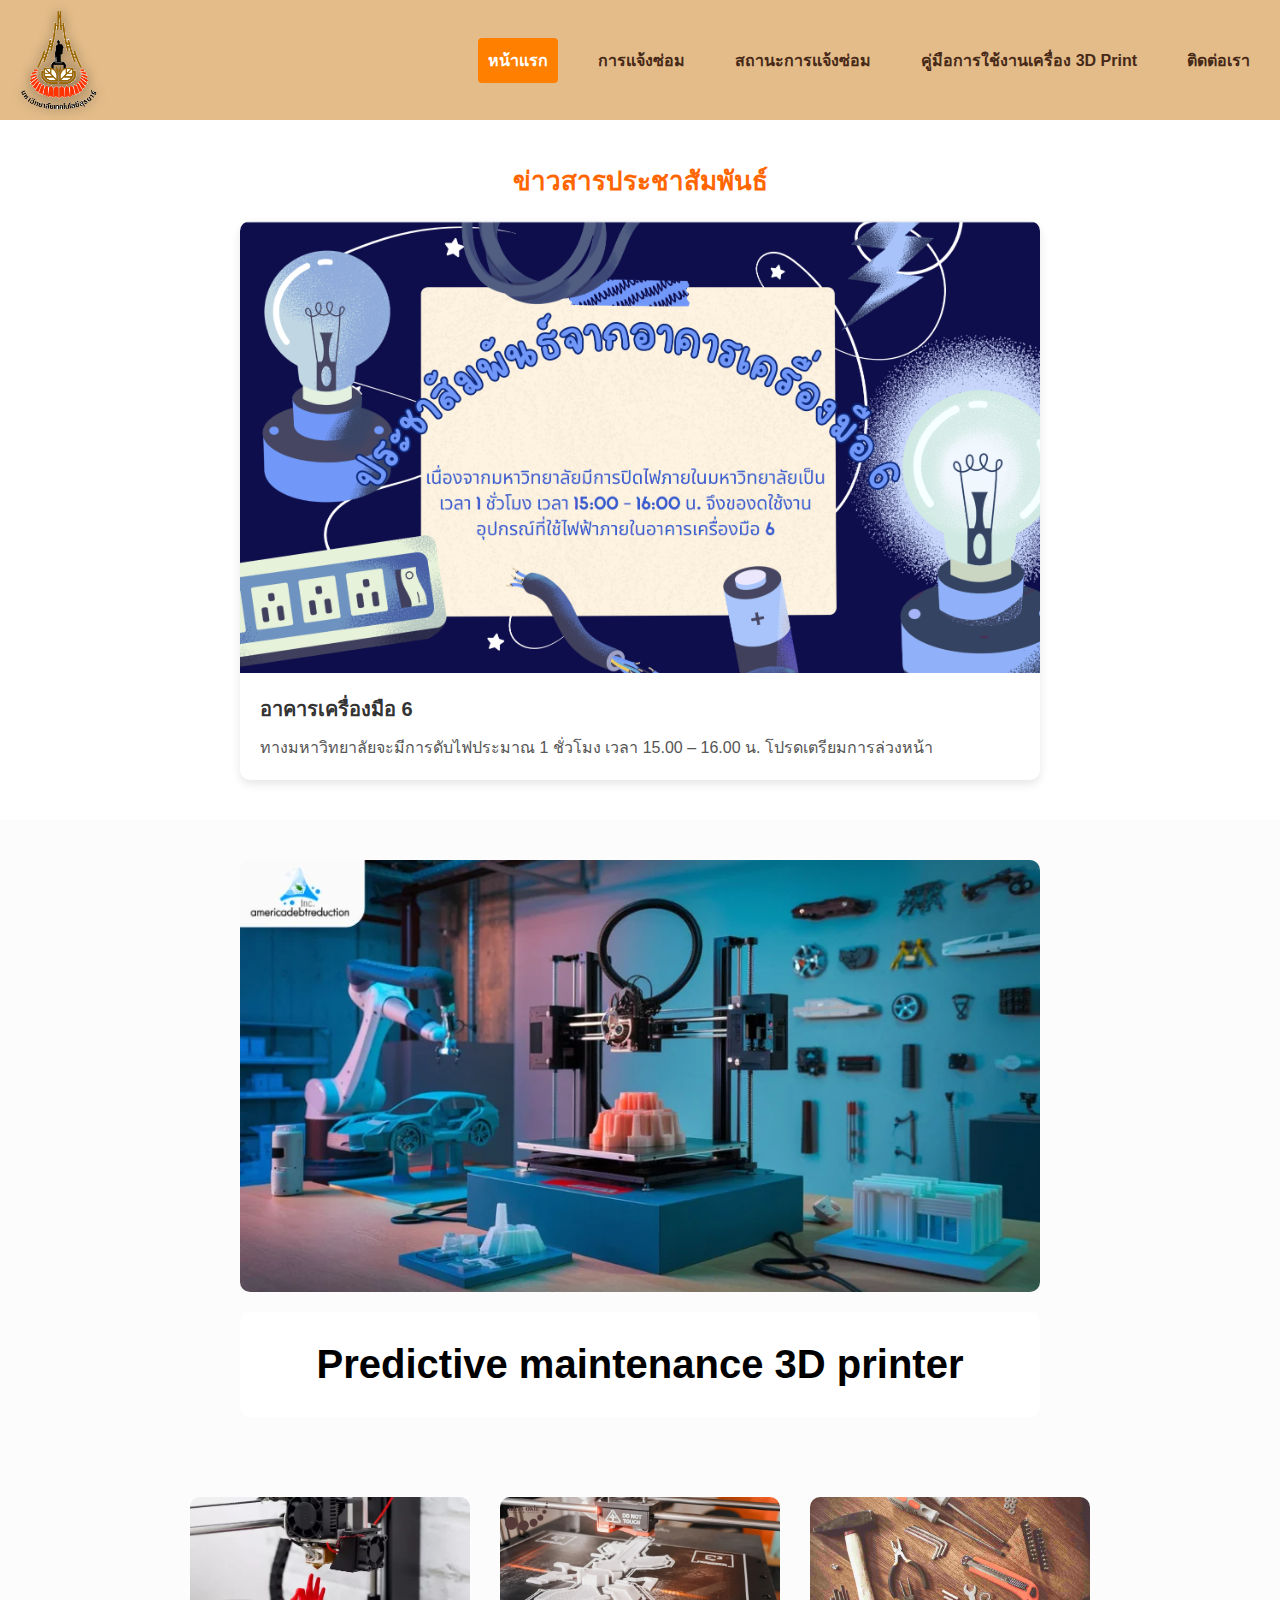
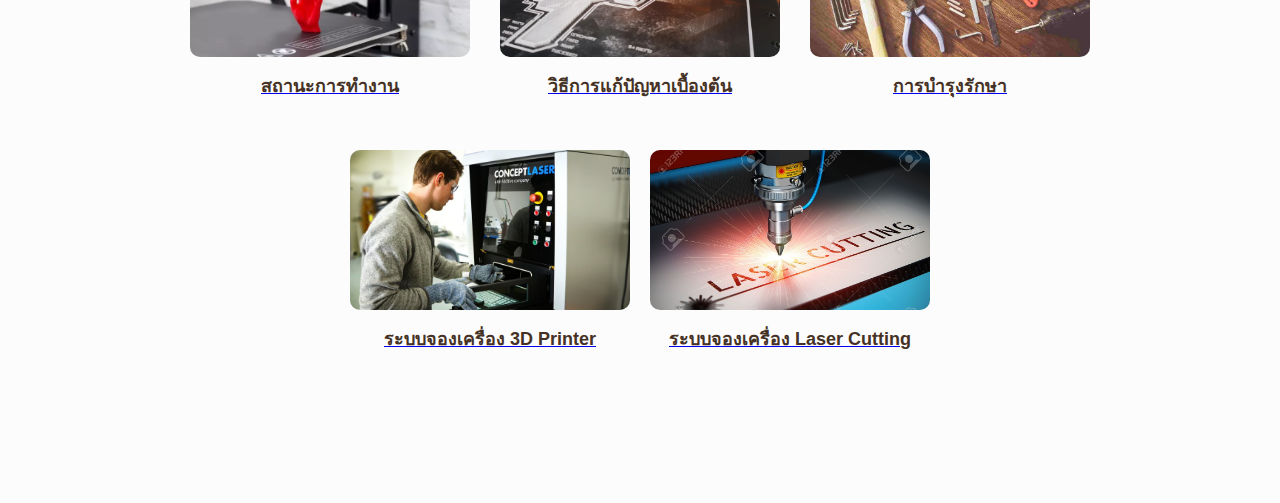
<file: index.html>
<!DOCTYPE html>
<html lang="th">
<head>
  <meta charset="UTF-8" />
  <title>หน้าแรก – Predictive Maintenance 3D Printer</title>
  <meta name="viewport" content="width=device-width, initial-scale=1.0" />
  <link rel="stylesheet" href="style.css" />
  <style>
    /* ========== สไตล์กล่องข่าวประชาสัมพันธ์ ========== */
    .news-section {
      padding: 40px 20px;
      background-color: #fff;
      text-align: center;
    }

    .news-section h2 {
      color: #ff6600;
      font-size: 26px;
      margin-bottom: 20px;
    }

    .news-card {
      max-width: 800px;
      margin: 0 auto;
      background-color: white;
      border-radius: 10px;
      box-shadow: 0 4px 10px rgba(0,0,0,0.1);
      overflow: hidden;
      text-align: left;
    }

    .news-image {
      width: 100%;
      height: auto;
      display: block;
    }

    .news-content {
      padding: 20px;
    }

    .news-content h3 {
      font-size: 20px;
      margin: 0 0 10px;
      color: #333;
    }

    .news-content p {
      color: #555;
      font-size: 16px;
    }

    .news-link {
      display: inline-block;
      margin-top: 10px;
      color: #007bff;
      text-decoration: none;
      font-weight: bold;
    }

    .news-link:hover {
      text-decoration: underline;
    }

    /* ========== ป้องกันแถบแจ้งเตือนล่างจอบังเนื้อหา ========== */
    main, footer {
      padding-bottom: 110px;
    }
  </style>
</head>
<body>
  <!-- 🔶 ส่วนหัวเว็บไซต์ -->
  <header>
    <div class="header-inner">
      <img src="crop.png" alt="โลโก้ Predictive Maintenance" class="logo" />
      <nav class="top-nav">
        <a href="index.html" class="active">หน้าแรก</a>
        <a href="report.html">การแจ้งซ่อม</a>
        <a href="status_request.html">สถานะการแจ้งซ่อม</a>
        <a href="guide_3DPRINT.html">คู่มือการใช้งานเครื่อง 3D Print</a>
        <a href="contact.html">ติดต่อเรา</a>
      </nav>
    </div>
  </header>

  <!-- 🔶 ข่าวสารประชาสัมพันธ์ (ย้ายไว้ด้านบนสุด) -->
  <section class="news-section">
    <h2>ข่าวสารประชาสัมพันธ์</h2>
    <div class="news-card">
      <img  src="gggg.png" alt="ข่าวประชาสัมพันธ์" class="news-image">
      <div class="news-content">
        <h3>อาคารเครื่องมือ 6</h3>
        <p>ทางมหาวิทยาลัยจะมีการดับไฟประมาณ 1 ชั่วโมง เวลา 15.00 – 16.00 น. โปรดเตรียมการล่วงหน้า</p>
      </div>
    </div>
  </section>

  <!-- 🔷 เนื้อหาหลัก -->
  <main>
    <!-- 🔸 แบนเนอร์ -->
    <section class="hero">
      <img src="AMER1.webp" alt="รูปเครื่องพิมพ์ 3 มิติ" class="hero-image" />
      <div class="hero-text">Predictive maintenance 3D printer</div>
    </section>

    <!-- 🔸 เมนูหลัก -->
    <!-- 🔸 เมนูหลัก -->
<section class="section">
  <div class="card">
    <a href="status.html">
      <img src="dd.png" alt="สถานะเครื่องพิมพ์" />
      <h3>สถานะการทำงาน</h3>
    </a>
  </div>
  <div class="card">
    <a href="troubleshoot.html">
      <img src="AKI.webp" alt="การแก้ปัญหาเบื้องต้น" />
      <h3>วิธีการแก้ปัญหาเบื้องต้น</h3>
    </a>
  </div>
  <div class="card">
    <a href="maintenance.html">
      <img src="all.jpg" alt="การบำรุงรักษา" />
      <h3>การบำรุงรักษา</h3>
    </a>
  </div>

  <!-- 🔸 กลุ่มระบบจองเครื่องทั้งหมด อยู่ข้างล่างและอยู่ในแถวเดียวกัน -->
  <div class="booking-section" style="display: flex; justify-content: center; gap: 20px; flex-wrap: wrap; width: 100%; margin-top: 20px;">
    <div class="card">
      <a href="https://sites.google.com/view/3dprintsystem/%E0%B8%AB%E0%B8%99%E0%B8%B2%E0%B9%81%E0%B8%A3%E0%B8%81">
        <img src="Ohio.avif" alt="ระบบจองเครื่อง 3D Printer" />
        <h3>ระบบจองเครื่อง 3D Printer</h3>
      </a>
    </div>
    <div class="card">
      <a href="https://sites.google.com/view/laser-cutting-system/หน้าแรก">
        <img src="2-laser.jpg" alt="ระบบจองเครื่อง Laser Cutting" />
        <h3>ระบบจองเครื่อง Laser Cutting</h3>
      </a>
    </div>
  </div>
</section>
</file>
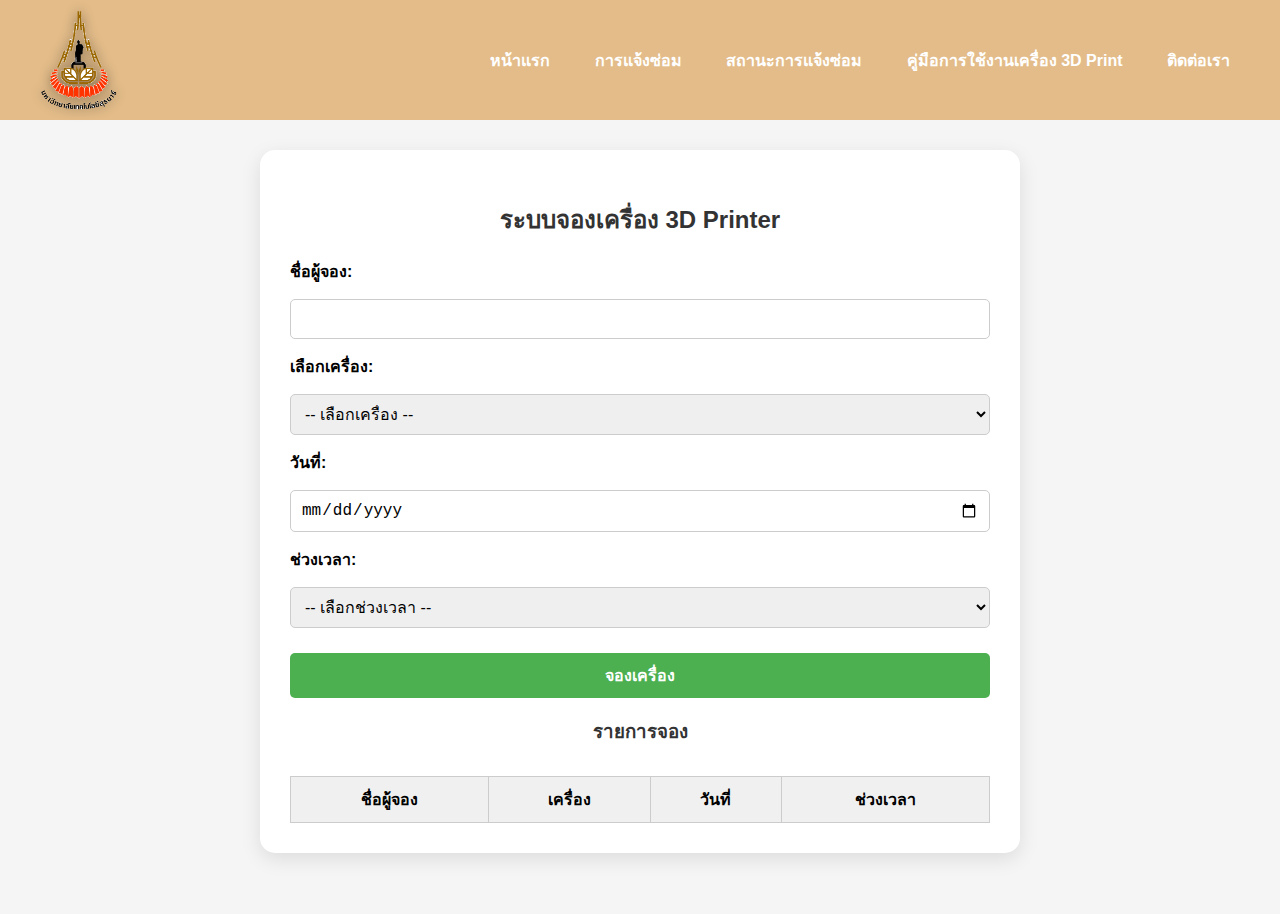
<file: booking.html>
<!DOCTYPE html>
<html lang="th">
<head>
  <meta charset="UTF-8" />
  <title>ระบบจองเครื่อง 3D Printer</title>
  <meta name="viewport" content="width=device-width, initial-scale=1" />
  <style>
    body {
      font-family: Arial, sans-serif;
      margin: 0;
      background-color: #f5f5f5;
    }
    header {
      background-color: #e3bc89;
      padding: 10px 20px;
      color: white;
    }
    .header-inner {
      max-width: 1200px;
      margin: auto;
      display: flex;
      align-items: center;
      justify-content: space-between;
    }
    .logo {
      height: 100px;
      object-fit: contain;
      filter: drop-shadow(0 0 6px rgba(0, 0, 0, 0.4));
    }
    .top-nav a {
      color: white;
      text-decoration: none;
      margin-left: 20px;
      font-weight: 600;
      padding: 5px 10px;
      border-radius: 5px;
      transition: background-color 0.3s ease;
    }
    .top-nav a:hover {
      background-color: #e3bc89;
    }
    .top-nav a.active {
      background-color: #e67e22;
      color: white;
    }

    .container {
      max-width: 700px;
      margin: 30px auto 60px auto;
      background: #fff;
      padding: 30px;
      border-radius: 15px;
      box-shadow: 0 6px 20px rgba(0,0,0,0.1);
    }
    h2, h3 {
      text-align: center;
      color: #333;
    }
    form {
      display: flex;
      flex-direction: column;
      gap: 15px;
      margin-top: 20px;
    }
    label {
      font-weight: bold;
    }
    input, select, button {
      padding: 10px;
      font-size: 16px;
      border-radius: 5px;
      border: 1px solid #ccc;
      width: 100%;
      box-sizing: border-box;
    }
    button {
      background-color: #4CAF50;
      color: white;
      font-weight: bold;
      cursor: pointer;
      border: none;
      margin-top: 10px;
      transition: background-color 0.3s ease;
    }
    button:hover {
      background-color: #45a049;
    }

    table {
      margin-top: 30px;
      width: 100%;
      border-collapse: collapse;
    }
    th, td {
      padding: 10px;
      text-align: center;
      border: 1px solid #ccc;
    }
    th {
      background-color: #f0f0f0;
    }

    .message {
      text-align: center;
      margin-top: 15px;
      font-weight: bold;
    }

    @media (max-width: 600px) {
      .header-inner {
        flex-direction: column;
        align-items: flex-start;
      }
      .top-nav a {
        margin-left: 0;
        margin-right: 10px;
        padding: 8px 12px;
        display: inline-block;
      }
    }
  </style>
</head>
<body>

<header>
  <div class="header-inner">
    <img src="crop.png" alt="โลโก้" class="logo" />
    <nav class="top-nav">
      <a href="index.html">หน้าแรก</a>
      <a href="report.html">การแจ้งซ่อม</a>
      <a href="status_request.html">สถานะการแจ้งซ่อม</a>
      <a href="guide_3DPRINT.html">คู่มือการใช้งานเครื่อง 3D Print</a>
      <a href="contact.html">ติดต่อเรา</a>
    </nav>
  </div>
</header>

<main>
  <div class="container">
    <h2>ระบบจองเครื่อง 3D Printer</h2>
    <form id="bookingForm">
      <label for="name">ชื่อผู้จอง:</label>
      <input type="text" id="name" required />

      <label for="machine">เลือกเครื่อง:</label>
      <select id="machine" required></select>

      <label for="date">วันที่:</label>
      <input type="date" id="date" required />

      <label for="timeslot">ช่วงเวลา:</label>
      <select id="timeslot" required>
        <option value="">-- เลือกช่วงเวลา --</option>
        <option value="09:00-09:55">09:00 - 09:55</option>
        <option value="10:00-10:55">10:00 - 10:55</option>
        <option value="11:00-11:55">11:00 - 11:55</option>
        <option value="13:00-13:55">13:00 - 13:55</option>
        <option value="14:00-14:55">14:00 - 14:55</option>
        <option value="15:00-15:55">15:00 - 15:55</option>
        <option value="16:00-16:55">16:00 - 16:55</option>
      </select>

      <button type="submit">จองเครื่อง</button>
    </form>

    <div class="message" id="message"></div>

    <h3>รายการจอง</h3>
    <table id="bookingTable">
      <thead>
        <tr>
          <th>ชื่อผู้จอง</th>
          <th>เครื่อง</th>
          <th>วันที่</th>
          <th>ช่วงเวลา</th>
        </tr>
      </thead>
      <tbody></tbody>
    </table>
  </div>
</main>

<script>
  const machineStatus = {
    "3D Printer 1": "available",
    "3D Printer 2": "available",
    "3D Printer 3": "repair",
    "3D Printer 4": "available"
  };

  let bookings = JSON.parse(localStorage.getItem('bookings') || '[]');

  function updateMachineOptions() {
    const machineSelect = document.getElementById("machine");
    machineSelect.innerHTML = "<option value=''>-- เลือกเครื่อง --</option>";
    for (const [machine, status] of Object.entries(machineStatus)) {
      const option = document.createElement("option");
      option.value = machine;
      option.textContent = machine + (status === "repair" ? " (ซ่อมอยู่)" : "");
      option.disabled = status === "repair";
      machineSelect.appendChild(option);
    }
  }

  function cleanOldBookings() {
    const today = new Date();
    bookings = bookings.filter(b => new Date(b.date) >= new Date(today.getFullYear(), today.getMonth(), today.getDate() - 1));
    localStorage.setItem("bookings", JSON.stringify(bookings));
  }

  function updateBookingTable() {
    const tbody = document.querySelector("#bookingTable tbody");
    tbody.innerHTML = "";
    bookings.forEach(b => {
      const row = document.createElement("tr");
      row.innerHTML = `<td>${b.name}</td><td>${b.machine}</td><td>${b.date}</td><td>${b.timeslot}</td>`;
      tbody.appendChild(row);
    });
  }

  document.addEventListener("DOMContentLoaded", () => {
    cleanOldBookings();
    updateMachineOptions();
    updateBookingTable();

    document.getElementById("bookingForm").addEventListener("submit", e => {
      e.preventDefault();

      const name = document.getElementById("name").value.trim();
      const machine = document.getElementById("machine").value;
      const date = document.getElementById("date").value;
      const timeslot = document.getElementById("timeslot").value;
      const message = document.getElementById("message");

      if (machineStatus[machine] === "repair") {
        message.textContent = "❌ เครื่องนี้กำลังซ่อมอยู่ ไม่สามารถจองได้";
        return;
      }

      const duplicate = bookings.some(b => b.machine === machine && b.date === date && b.timeslot === timeslot);
      if (duplicate) {
        message.textContent = "❌ เครื่องนี้ถูกจองแล้วในช่วงเวลานี้";
        return;
      }

      bookings.push({ name, machine, date, timeslot });
      localStorage.setItem("bookings", JSON.stringify(bookings));
      updateBookingTable();
      message.textContent = "✅ จองสำเร็จแล้ว";
      document.getElementById("bookingForm").reset();
    });
  });
</script>

</body>
</html>
</file>
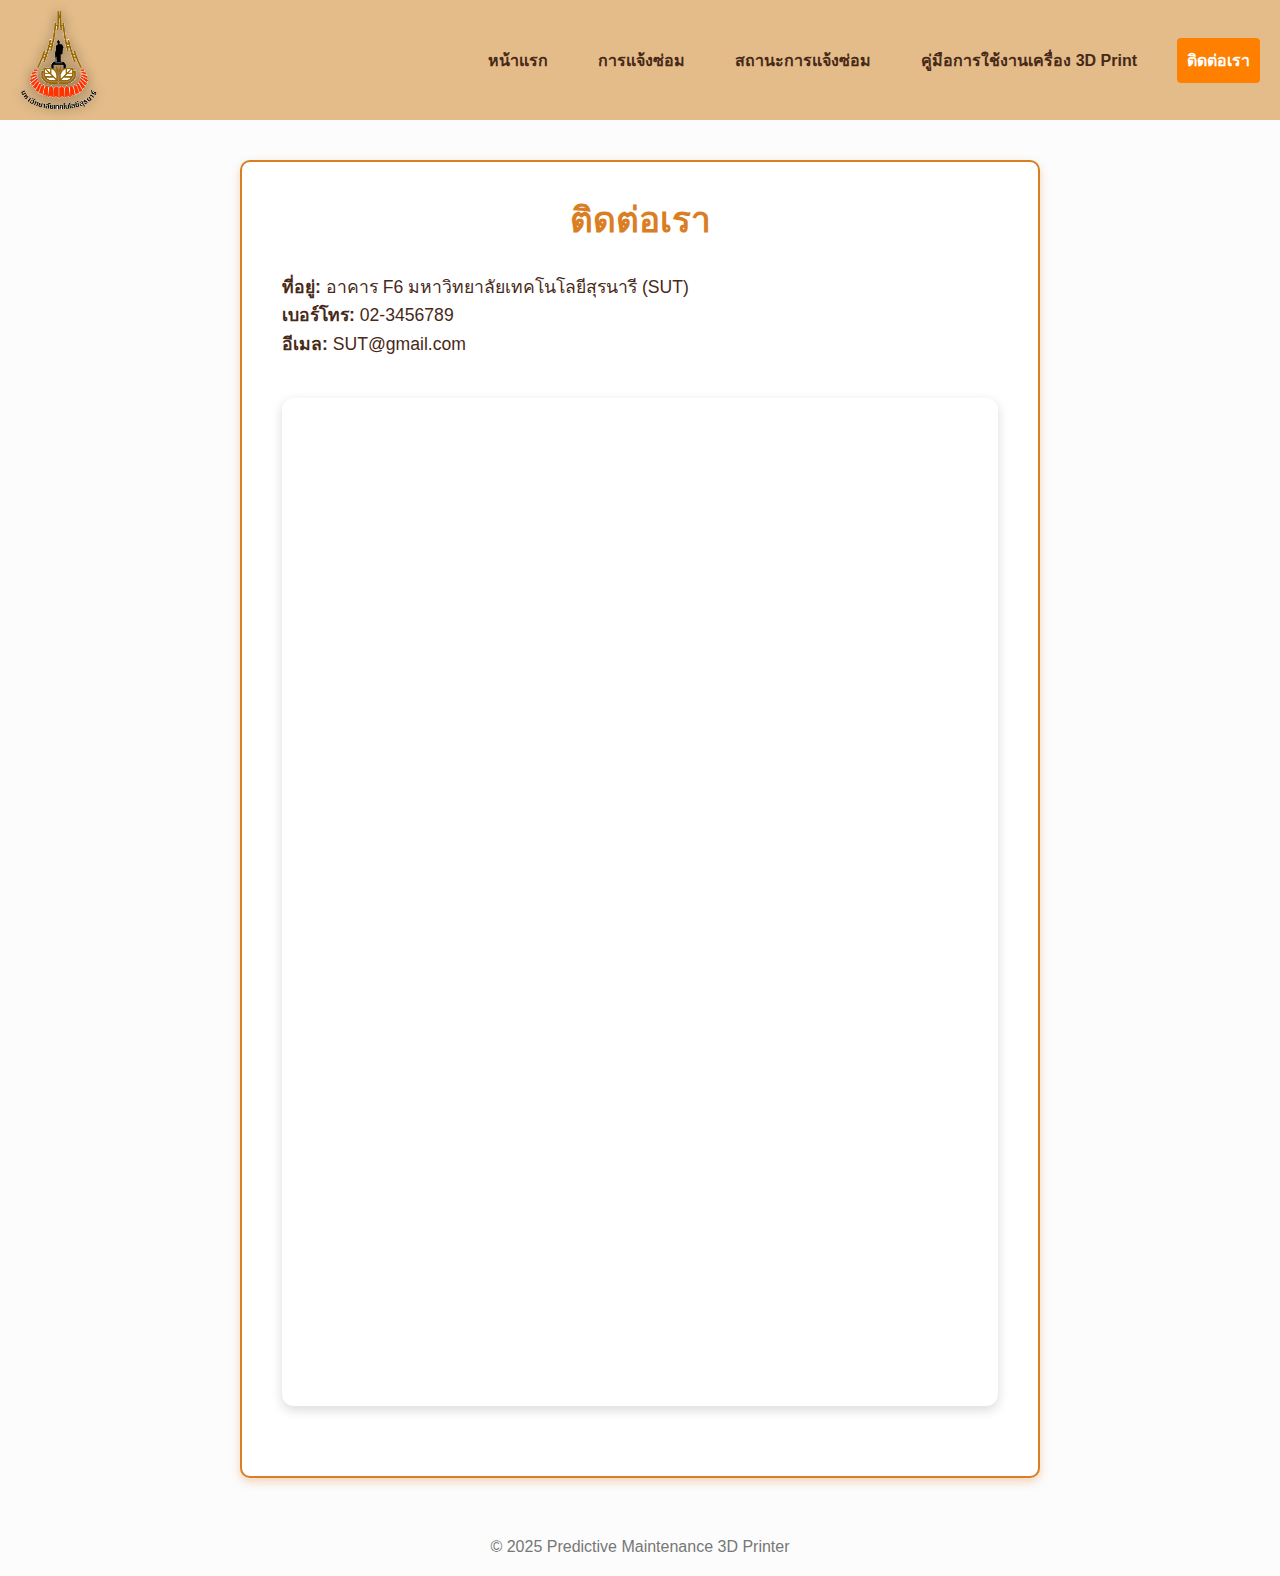
<file: contact.html>
<!DOCTYPE html>
<html lang="th">
<head>
  <meta charset="UTF-8" />
  <title>ติดต่อเรา</title>
  <meta name="viewport" content="width=device-width, initial-scale=1.0" />
  <link rel="stylesheet" href="style.css" />
  <meta name="viewport" content="width=device-width, initial-scale=1.0">
</head>
<body>
  <header>
    <div class="header-inner">
      <img src="crop.png" alt="โลโก้" class="logo" />
      <nav class="top-nav">
        <a href="index.html">หน้าแรก</a>
        <a href="report.html">การแจ้งซ่อม</a>
        <a href="status_request.html">สถานะการแจ้งซ่อม</a>
        <a href="guide_3DPRINT.html">คู่มือการใช้งานเครื่อง 3D Print</a>
        <a href="contact.html" class="active">ติดต่อเรา</a>
      </nav>
    </div>
  </header>

  <main class="content">
    <h1>ติดต่อเรา</h1>

    <div class="contact-info">
      <p><strong>ที่อยู่:</strong> อาคาร F6 มหาวิทยาลัยเทคโนโลยีสุรนารี (SUT)</p>
      <p><strong>เบอร์โทร:</strong> 02-3456789</p>
      <p><strong>อีเมล:</strong> SUT@gmail.com</p>
    </div>

    <div style="max-width: 800px; margin: 40px auto; box-shadow: 0 4px 12px rgba(0,0,0,0.15); border-radius: 12px; overflow: hidden;">
      <iframe 
        src="https://www.google.com/maps/embed?pb=!1m18!1m12!1m3!1d3856.1042030170065!2d102.01504237482287!3d14.875450570289015!2m3!1f0!2f0!3f0!3m2!1i1024!2i768!4f13.1!3m3!1m2!1s0x311eada255e2b6d1%3A0xdcd58110ebef629a!2z4Lit4Liy4LiE4Liy4Lij4LmA4LiE4Lij4Li34LmI4Lit4LiH4Lih4Li34LitIDYg4Lih4Lir4Liy4Lin4Li04LiX4Lii4Liy4Lil4Lix4Lii4LmA4LiX4LiE4LmC4LiZ4LmC4Lil4Lii4Li14Liq4Li44Lij4LiZ4Liy4Lij4Li1!5e0!3m2!1sth!2sth!4v1747901036906!5m2!1sth!2sth" 
        width="100%" 
        height="450" 
        style="border:0;" 
        allowfullscreen="" 
        loading="lazy" 
        referrerpolicy="no-referrer-when-downgrade">
      </iframe>
    </div>
    
  </main>

  <footer style="text-align:center; padding:20px; color:#777;">
    &copy; 2025 Predictive Maintenance 3D Printer
  </footer>
</body>
</html>
</file>
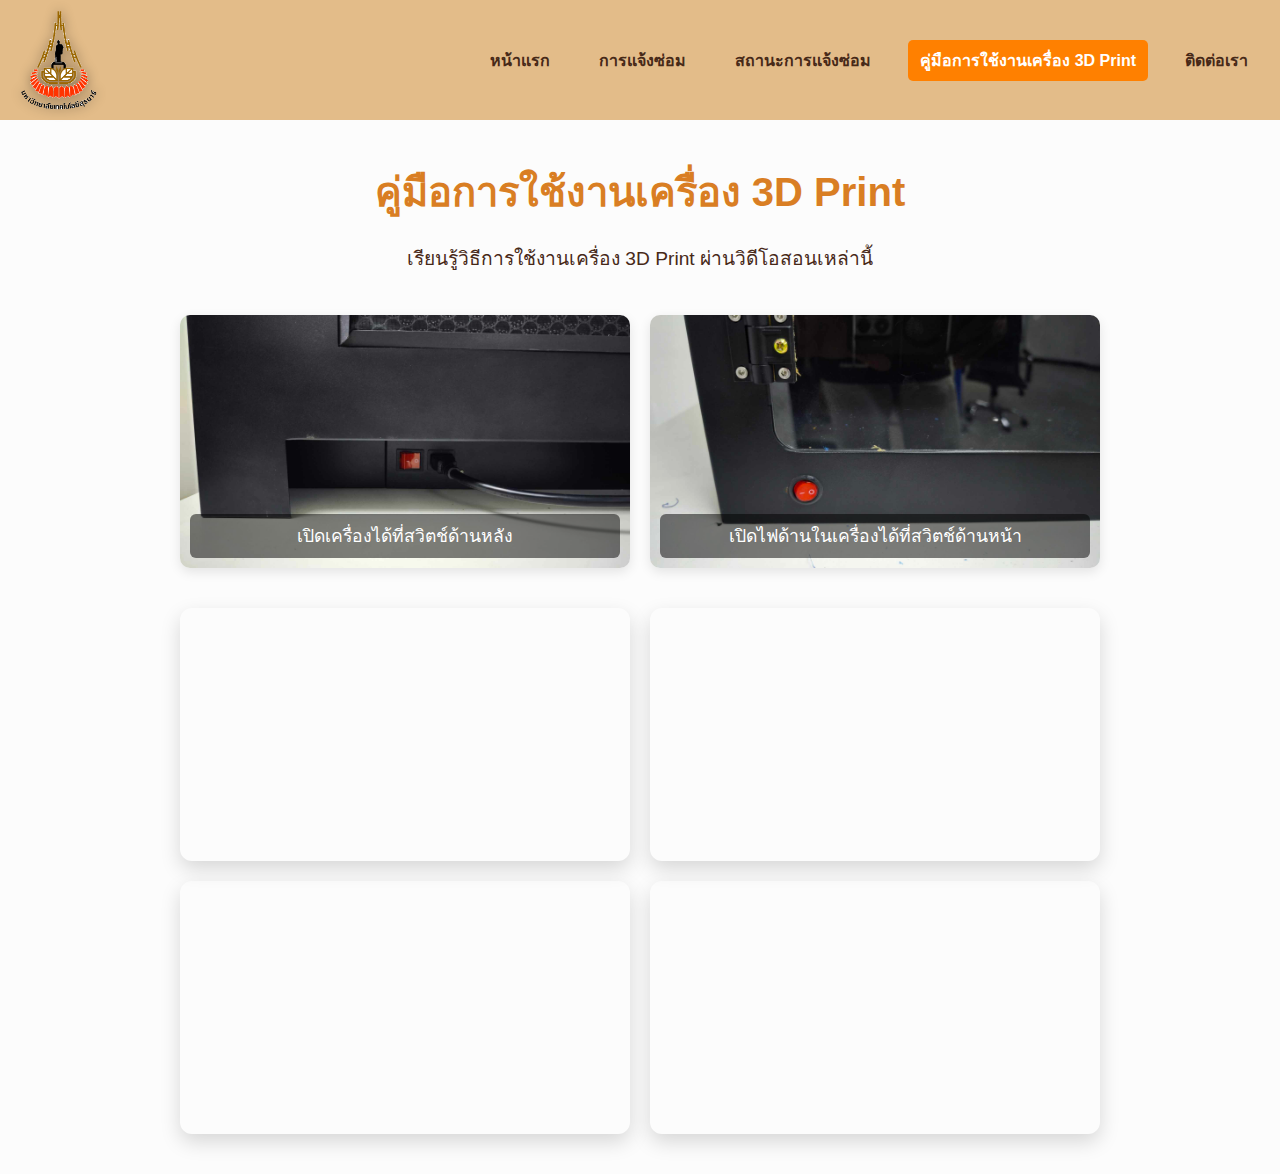
<file: guide_3DPRINT.html>
<!DOCTYPE html>
<html lang="th">
<head>
  <meta charset="UTF-8" />
  <title>คู่มือการใช้งานเครื่อง 3D Print</title>
  <meta name="viewport" content="width=device-width, initial-scale=1" />
  <style>
    body {
      font-family: 'Sarabun', sans-serif;
      background-color: #fcfcfc;
      margin: 0;
      padding: 0;
      color: #472918;
    }
    header {
      background-color: #e3bc89;
      padding: 10px 20px;
    }
    .header-inner {
      display: flex;
      align-items: center;
      justify-content: space-between;
      flex-wrap: wrap;
      gap: 10px;
    }
    .logo {
      height: 100px;
      object-fit: contain;
      filter: drop-shadow(0 0 6px rgba(0, 0, 0, 0.4));
    }
    .top-nav {
      display: flex;
      gap: 25px;
      flex-wrap: wrap;
    }
    .top-nav a {
      text-decoration: none;
      color: #472918;
      font-weight: bold;
      padding: 8px 12px;
      border-radius: 5px;
      transition: background-color 0.3s ease;
    }
    .top-nav a:hover,
    .top-nav a.active {
      background-color: #ff8000;
      color: white;
    }
    main.content {
      max-width: 1000px;
      margin: 40px auto;
      padding: 0 20px;
      text-align: center;
    }
    main.content h1 {
      font-size: 2.5rem;
      margin-bottom: 20px;
      color: #d97e23;
    }
    main.content p {
      font-size: 1.2rem;
      margin-bottom: 40px;
      line-height: 1.6;
    }

    /* สไตล์รูปภาพพร้อมข้อความซ้อน */
    .image-wrapper {
      display: flex;
      justify-content: center;
      gap: 20px;
      margin-bottom: 40px;
      flex-wrap: wrap;
    }

    .image-with-text {
      position: relative;
      max-width: 45%;
      border-radius: 10px;
      overflow: hidden;
      box-shadow: 0 4px 12px rgba(0,0,0,0.1);
    }

    .image-with-text img {
      width: 100%;
      height: auto;
      display: block;
    }

    .text-overlay {
      position: absolute;
      bottom: 10px;
      left: 10px;
      right: 10px;
      color: white;
      background-color: rgba(0,0,0,0.5);
      padding: 8px 12px;
      font-size: 1.1rem;
      border-radius: 6px;
      text-align: center;
    }

    .videos-wrapper {
      display: flex;
      flex-wrap: wrap;
      justify-content: center;
      gap: 20px;
    }
    .video-container {
      flex: 1 1 400px;
      max-width: 450px;
      min-width: 300px;
      aspect-ratio: 16 / 9;
      position: relative;
      overflow: hidden;
      border-radius: 12px;
      box-shadow: 0 8px 20px rgba(0,0,0,0.15);
    }
    .video-container iframe {
      position: absolute;
      top: 0;
      left: 0;
      width: 100%;
      height: 100%;
      border: none;
    }

    @media (max-width: 600px) {
      main.content h1 {
        font-size: 1.8rem;
      }
      main.content p {
        font-size: 1rem;
      }
      .image-wrapper {
        flex-direction: column;
      }
      .image-with-text {
        max-width: 100%;
      }
    }
  </style>
</head>
<body>
  <header>
    <div class="header-inner">
      <img src="crop.png" alt="โลโก้" class="logo" />
      <nav class="top-nav">
        <a href="index.html">หน้าแรก</a>
        <a href="report.html">การแจ้งซ่อม</a>
        <a href="status_request.html">สถานะการแจ้งซ่อม</a>
        <a href="guide_3DPRINT.html" class="active">คู่มือการใช้งานเครื่อง 3D Print</a>
        <a href="contact.html">ติดต่อเรา</a>
      </nav>
    </div>
  </header>

  <main class="content">
    <h1>คู่มือการใช้งานเครื่อง 3D Print</h1>
    <p>เรียนรู้วิธีการใช้งานเครื่อง 3D Print ผ่านวิดีโอสอนเหล่านี้</p>

    <!-- รูปภาพพร้อมข้อความซ้อน -->
    <div class="image-wrapper">
      <div class="image-with-text">
        <img src="ff.jpg" alt="รูปที่ 1 คู่มือการใช้งานเครื่อง 3D Print" />
        <div class="text-overlay">เปิดเครื่องได้ที่สวิตช์ด้านหลัง</div>
      </div>
      <div class="image-with-text">
        <img src="aa.jpg" alt="รูปที่ 2 คู่มือการใช้งานเครื่อง 3D Print" />
        <div class="text-overlay">เปิดไฟด้านในเครื่องได้ที่สวิตช์ด้านหน้า</div>
      </div>
    </div>

    <div class="videos-wrapper">
      <!-- วิดีโอ 1 -->
      <div class="video-container">
        <iframe src="https://www.youtube.com/embed/FvLs34nG3_s" 
          title="วิดีโอ 3D Print 1" 
          allow="accelerometer; autoplay; clipboard-write; encrypted-media; gyroscope; picture-in-picture" 
          allowfullscreen></iframe>
      </div>

      <!-- วิดีโอ 2 -->
      <div class="video-container">
        <iframe src="https://www.youtube.com/embed/aGHaJSSrQDA"
          title="วิดีโอ 3D Print 2" 
          allow="accelerometer; autoplay; clipboard-write; encrypted-media; gyroscope; picture-in-picture" 
          allowfullscreen></iframe>
      </div>

      <!-- วิดีโอ Shorts 3 -->
      <div class="video-container">
        <iframe src="https://www.youtube.com/embed/WYN9TWCaARs"
          title="วิดีโอ 3D Print Shorts 3" 
          allow="accelerometer; autoplay; clipboard-write; encrypted-media; gyroscope; picture-in-picture" 
          allowfullscreen></iframe>
      </div>

      <!-- วิดีโอ Shorts 4 -->
      <div class="video-container">
        <iframe src="https://www.youtube.com/embed/E9iDybxDsm4"
          title="วิดีโอ 3D Print Shorts 4" 
          allow="accelerometer; autoplay; clipboard-write; encrypted-media; gyroscope; picture-in-picture" 
          allowfullscreen></iframe>
      </div>
    </div>
  </main>
</body>
</html>
</file>
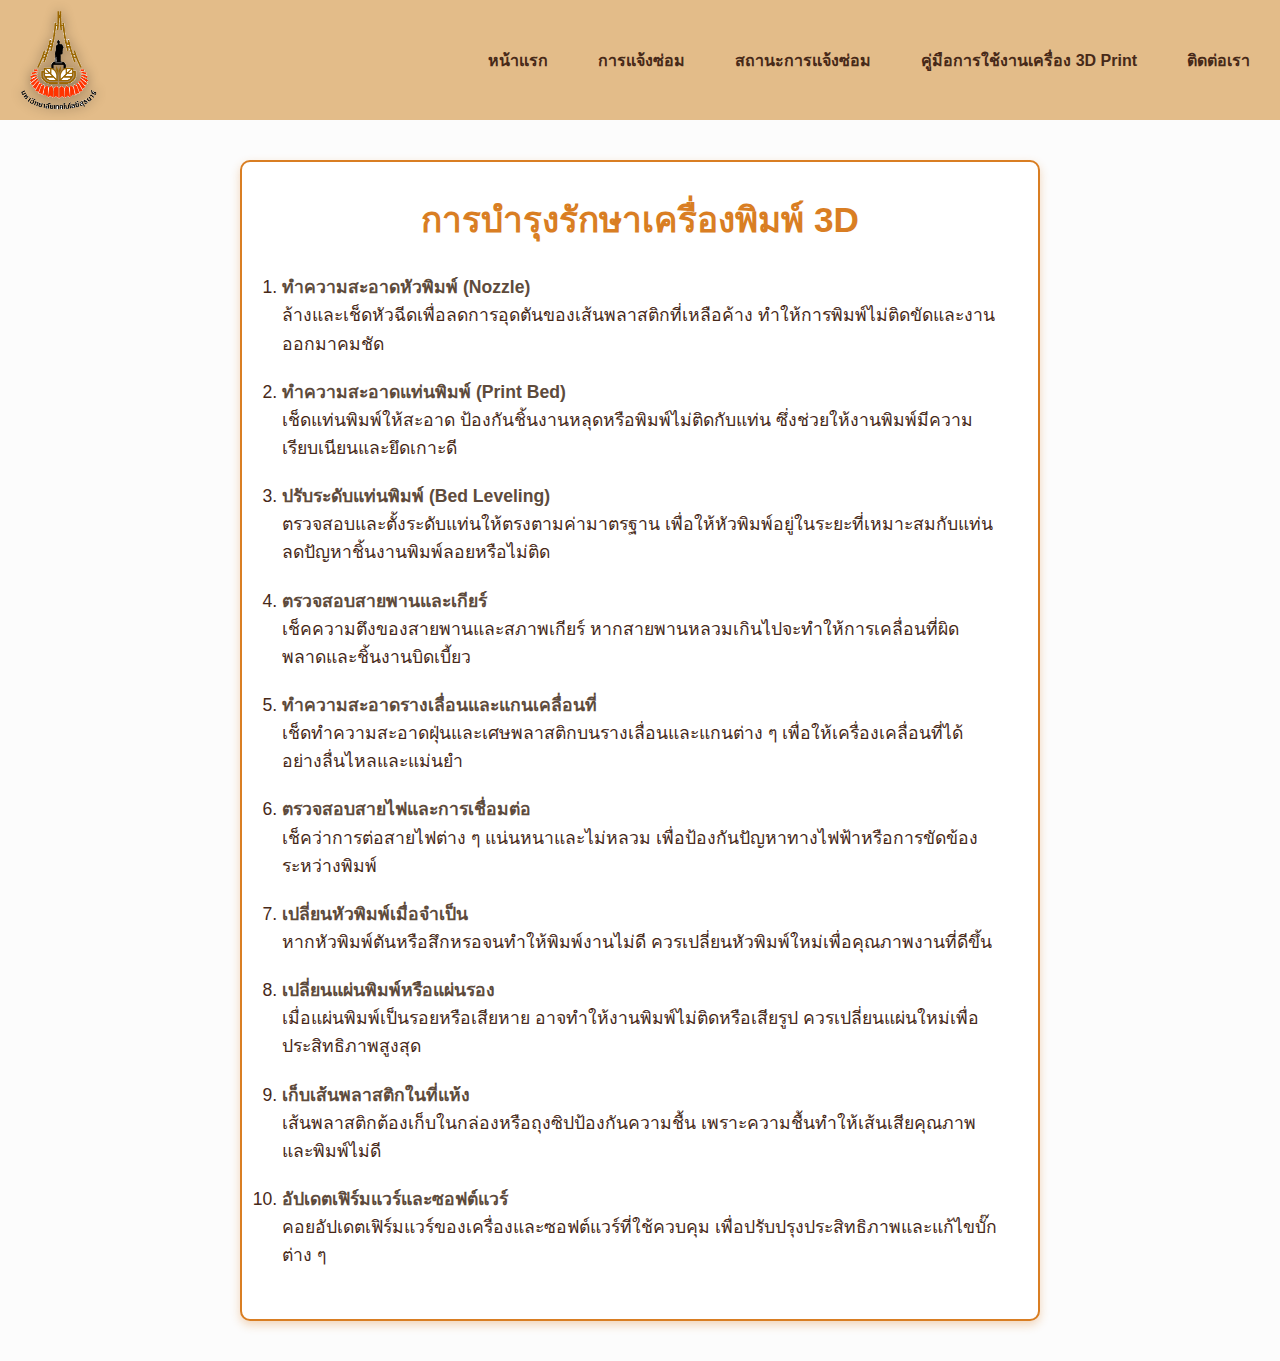
<file: maintenance.html>
<!DOCTYPE html>
<html lang="th">
<head>
  <meta charset="UTF-8" />
  <title>การบำรุงรักษา</title>
  <meta name="viewport" content="width=device-width, initial-scale=1.0" />
  <link rel="stylesheet" href="style.css" />
</head>
<body>
  <header>
    <div class="header-inner">
      <img src="crop.png" alt="โลโก้" class="logo" />
      <nav class="top-nav">
        <a href="index.html">หน้าแรก</a>
        <a href="report.html">การแจ้งซ่อม</a>
        <a href="status_request.html">สถานะการแจ้งซ่อม</a>
        <a href="guide_3DPRINT.html">คู่มือการใช้งานเครื่อง 3D Print</a>
        <a href="contact.html">ติดต่อเรา</a>
      </nav>
    </div>
  </header>

  <main class="content">
    <h1>การบำรุงรักษาเครื่องพิมพ์ 3D</h1>
    <ol>
      <li><strong>ทำความสะอาดหัวพิมพ์ (Nozzle)</strong><br>ล้างและเช็ดหัวฉีดเพื่อลดการอุดตันของเส้นพลาสติกที่เหลือค้าง ทำให้การพิมพ์ไม่ติดขัดและงานออกมาคมชัด</li>
      <li><strong>ทำความสะอาดแท่นพิมพ์ (Print Bed)</strong><br>เช็ดแท่นพิมพ์ให้สะอาด ป้องกันชิ้นงานหลุดหรือพิมพ์ไม่ติดกับแท่น ซึ่งช่วยให้งานพิมพ์มีความเรียบเนียนและยึดเกาะดี</li>
      <li><strong>ปรับระดับแท่นพิมพ์ (Bed Leveling)</strong><br>ตรวจสอบและตั้งระดับแท่นให้ตรงตามค่ามาตรฐาน เพื่อให้หัวพิมพ์อยู่ในระยะที่เหมาะสมกับแท่น ลดปัญหาชิ้นงานพิมพ์ลอยหรือไม่ติด</li>
      <li><strong>ตรวจสอบสายพานและเกียร์</strong><br>เช็คความตึงของสายพานและสภาพเกียร์ หากสายพานหลวมเกินไปจะทำให้การเคลื่อนที่ผิดพลาดและชิ้นงานบิดเบี้ยว</li>
      <li><strong>ทำความสะอาดรางเลื่อนและแกนเคลื่อนที่</strong><br>เช็ดทำความสะอาดฝุ่นและเศษพลาสติกบนรางเลื่อนและแกนต่าง ๆ เพื่อให้เครื่องเคลื่อนที่ได้อย่างลื่นไหลและแม่นยำ</li>
      <li><strong>ตรวจสอบสายไฟและการเชื่อมต่อ</strong><br>เช็คว่าการต่อสายไฟต่าง ๆ แน่นหนาและไม่หลวม เพื่อป้องกันปัญหาทางไฟฟ้าหรือการขัดข้องระหว่างพิมพ์</li>
      <li><strong>เปลี่ยนหัวพิมพ์เมื่อจำเป็น</strong><br>หากหัวพิมพ์ตันหรือสึกหรอจนทำให้พิมพ์งานไม่ดี ควรเปลี่ยนหัวพิมพ์ใหม่เพื่อคุณภาพงานที่ดีขึ้น</li>
      <li><strong>เปลี่ยนแผ่นพิมพ์หรือแผ่นรอง</strong><br>เมื่อแผ่นพิมพ์เป็นรอยหรือเสียหาย อาจทำให้งานพิมพ์ไม่ติดหรือเสียรูป ควรเปลี่ยนแผ่นใหม่เพื่อประสิทธิภาพสูงสุด</li>
      <li><strong>เก็บเส้นพลาสติกในที่แห้ง</strong><br>เส้นพลาสติกต้องเก็บในกล่องหรือถุงซิปป้องกันความชื้น เพราะความชื้นทำให้เส้นเสียคุณภาพและพิมพ์ไม่ดี</li>
      <li><strong>อัปเดตเฟิร์มแวร์และซอฟต์แวร์</strong><br>คอยอัปเดตเฟิร์มแวร์ของเครื่องและซอฟต์แวร์ที่ใช้ควบคุม เพื่อปรับปรุงประสิทธิภาพและแก้ไขบั๊กต่าง ๆ</li>
    </ol>
  </main>
</body>
</html>
</file>
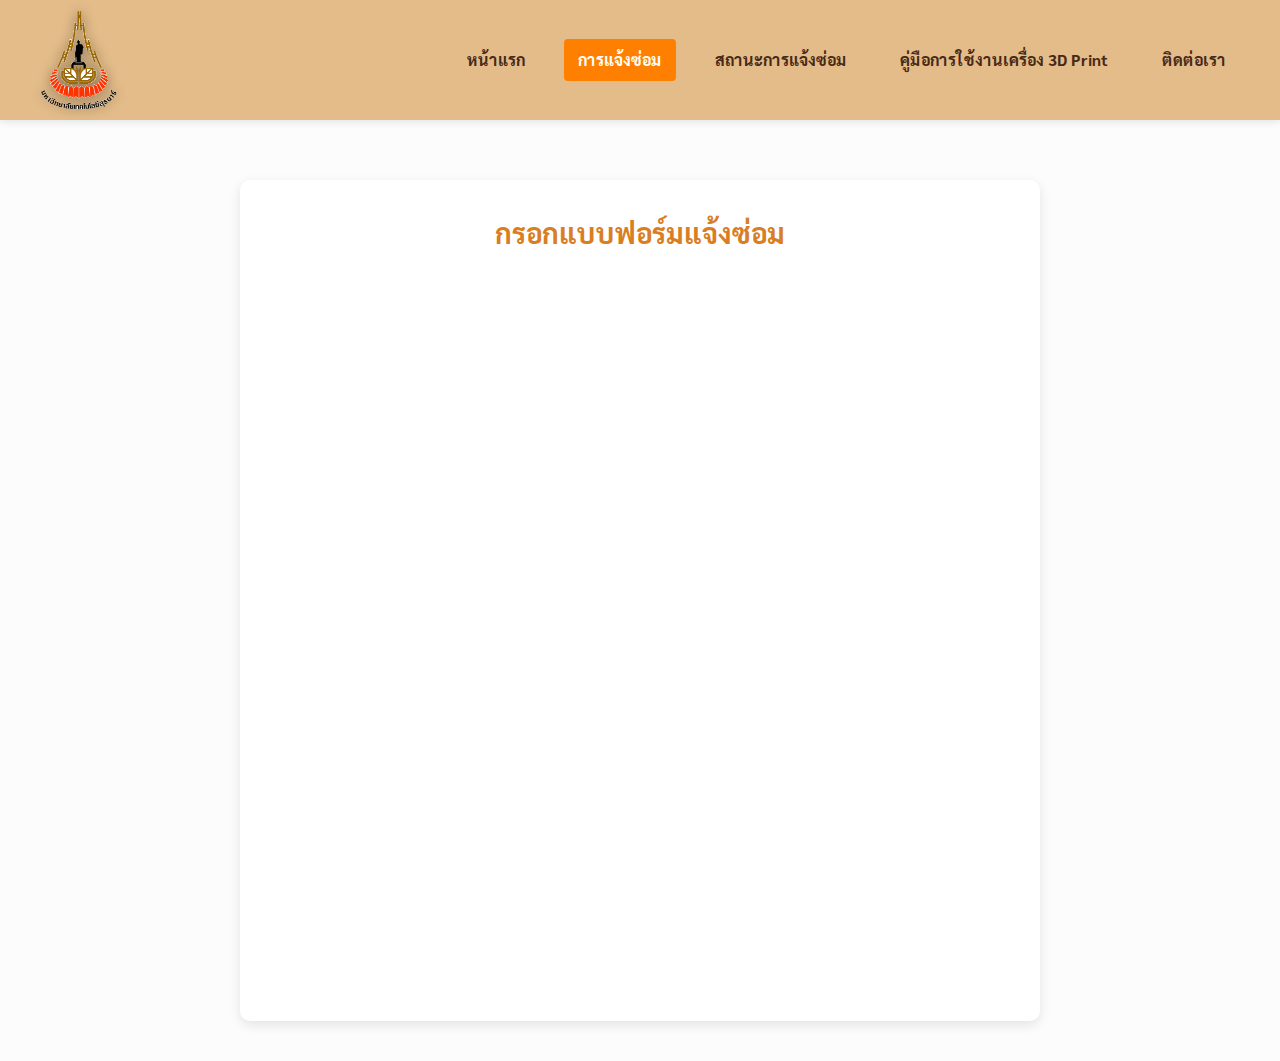
<file: report.html>
<!DOCTYPE html>
<html lang="th">
<head>
  <meta charset="UTF-8" />
  <meta name="viewport" content="width=device-width, initial-scale=1.0" />
  <title>การแจ้งซ่อม</title>

  <!-- โหลดฟอนต์ Sarabun -->
  <link href="https://fonts.googleapis.com/css2?family=Sarabun&display=swap" rel="stylesheet" />

  <style>
    /* Reset เบื้องต้น */
    * {
      margin: 0;
      padding: 0;
      box-sizing: border-box;
    }

    body {
      font-family: 'Sarabun', sans-serif;
      background-color: #fcfcfc;
      color: #472918;
      line-height: 1.6;
    }

    /* HEADER */
    header {
      background-color: #e3bc89;
      padding: 10px 20px;
      box-shadow: 0 2px 8px rgba(0,0,0,0.1);
    }

    .header-inner {
      max-width: 1200px;
      margin: 0 auto;
      display: flex;
      align-items: center;
      justify-content: space-between;
      flex-wrap: wrap;
      gap: 10px;
    }

    .logo {
      height: 100px;
      object-fit: contain;
      filter: drop-shadow(0 0 6px rgba(0, 0, 0, 0.4));
    }

    nav.top-nav {
      display: flex;
      gap: 25px;
      flex-wrap: wrap;
    }

    nav.top-nav a {
      font-size: 16px;
      font-weight: bold;
      color: #472918;
      text-decoration: none;
      padding: 8px 14px;
      border-radius: 4px;
      transition: background-color 0.3s, color 0.3s;
    }

    nav.top-nav a:hover {
      background-color: #d97e23;
      color: white;
    }

    nav.top-nav a.active {
      background-color: #ff8000;
      color: white;
    }

    /* MAIN CONTENT */
    main.form-wrapper {
      max-width: 800px;
      margin: 60px auto 40px;
      padding: 30px;
      background-color: #fff;
      border-radius: 10px;
      box-shadow: 0 4px 12px rgba(0,0,0,0.1);
      text-align: center;
    }

    main.form-wrapper h2 {
      font-size: 28px;
      font-weight: bold;
      margin-bottom: 30px;
      color: #d97e23;
    }

    main.form-wrapper iframe {
      width: 100%;
      height: 700px;
      border: none;
      border-radius: 8px;
      min-height: 400px;
    }

    /* RESPONSIVE */
    @media (max-width: 768px) {
      .header-inner {
        flex-direction: column;
        align-items: flex-start;
      }

      nav.top-nav {
        width: 100%;
        justify-content: flex-start;
      }

      nav.top-nav a {
        font-size: 14px;
        padding: 8px 12px;
      }

      .logo {
        height: 50px;
      }

      main.form-wrapper {
        margin: 40px 15px;
        padding: 20px;
      }

      main.form-wrapper h2 {
        font-size: 24px;
        margin-bottom: 20px;
      }

      main.form-wrapper iframe {
        height: 500px;
      }
    }
  </style>
</head>
<body>

  <header>
    <div class="header-inner">
      <img src="crop.png" alt="โลโก้" class="logo" />
      <nav class="top-nav">
        <a href="index.html">หน้าแรก</a>
        <a href="report.html" class="active">การแจ้งซ่อม</a>
        <a href="status_request.html">สถานะการแจ้งซ่อม</a>
        <a href="guide_3DPRINT.html">คู่มือการใช้งานเครื่อง 3D Print</a>
        <a href="contact.html">ติดต่อเรา</a>
      </nav>
    </div>
  </header>

  <main class="form-wrapper">
    <h2>กรอกแบบฟอร์มแจ้งซ่อม</h2>
    <iframe 
      src="https://docs.google.com/forms/d/e/1FAIpQLScKb9aDGx9snEuB0McuEVJZWfvTfp1wYPTT0EEUFB7FpYn5bg/viewform?embedded=true" 
      title="Google Form แจ้งซ่อม" 
      loading="lazy"
    >
      กำลังโหลด…
    </iframe>
  </main>

</body>
</html>
</file>
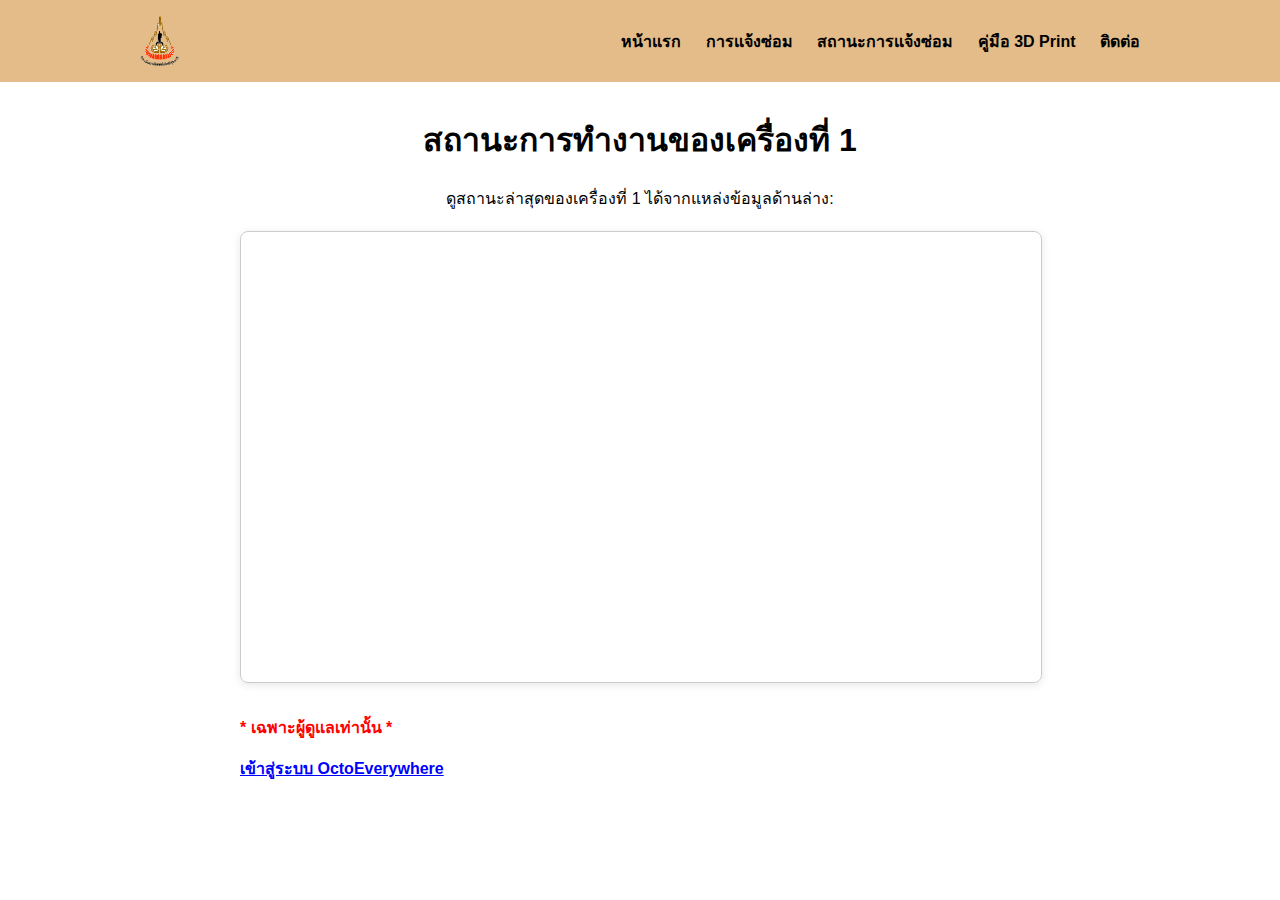
<file: status.html>
<!DOCTYPE html>
<html lang="th">
<head>
  <meta charset="UTF-8" />
  <meta name="viewport" content="width=device-width, initial-scale=1.0" />
  <title>สถานะการทำงาน</title>
  <style>
    body {
      font-family: 'Segoe UI', Tahoma, Geneva, Verdana, sans-serif;
      margin: 0;
      padding: 0;
      background-color: #ffffff;
      color: #000000;
    }

    header {
      background-color: #e3bc89;
      color: white;
      padding: 1rem 0;
    }

    .header-inner {
      max-width: 1000px;
      margin: 0 auto;
      display: flex;
      align-items: center;
      justify-content: space-between;
      padding: 0 1rem;
    }

    .logo {
      height: 50px;
    }

    .top-nav a {
      color: rgb(0, 0, 0);
      margin-left: 20px;
      text-decoration: none;
      font-weight: bold;
    }

    main.content {
      max-width: 800px;
      margin: 2rem auto;
      padding: 0 1rem;
    }

    h1 {
      text-align: center;
      color: #010101;
    }

    .embed-container {
      position: relative;
      width: 100%;
      height: 450px;
      margin: 20px auto;
      border: 1px solid #ccc;
      border-radius: 8px;
      overflow: hidden;
      box-shadow: 0 2px 8px rgba(0,0,0,0.1);
    }

    .embed-container iframe {
      width: 100%;
      height: 100%;
      border: none;
    }

    .admin-link {
      text-align: left;
      margin-top: 2rem;
    }

    .admin-link p {
      color: red;
      font-weight: bold;
    }

    .admin-link a {
      font-weight: bold;
      color: blue;
      text-decoration: underline;
    }

    @media (max-width: 600px) {
      .top-nav a {
        display: block;
        margin: 10px 0;
      }

      .header-inner {
        flex-direction: column;
        align-items: flex-start;
      }

      .logo {
        margin-bottom: 10px;
      }
    }
  </style>
</head>
<body>
  <header>
    <div class="header-inner">
      <img src="crop.png" alt="โลโก้" class="logo" />
      <nav class="top-nav">
        <a href="index.html">หน้าแรก</a>
        <a href="report.html">การแจ้งซ่อม</a>
        <a href="status_request.html">สถานะการแจ้งซ่อม</a>
        <a href="guide_3DPRINT.html">คู่มือ 3D Print</a>
        <a href="contact.html">ติดต่อ</a>
      </nav>
    </div>
  </header>

  <main class="content">
    <h1>สถานะการทำงานของเครื่องที่ 1</h1>
    <p style="text-align: center;">ดูสถานะล่าสุดของเครื่องที่ 1 ได้จากแหล่งข้อมูลด้านล่าง:</p>

    <div class="embed-container">
      <iframe src="https://oe.ink/l/RWupvT2e6V" allowfullscreen></iframe>
    </div>

    <div class="admin-link">
      <p>* เฉพาะผู้ดูแลเท่านั้น *</p>
      <a href="https://l.facebook.com/l.php?u=https%3A%2F%2Foctoeverywhere.com%2Fdashboard%3Fsource%3Dnavbar%26fbclid%3DIwZXh0bgNhZW0CMTAAYnJpZBExb2UzaGxUakNsMHAxa0hweQEextUJj2D3i4eGiy4TSEZGk9F97KI-LqP4pnOZ65Ic2uRO4xiwp3w8_Dq4FHc_aem_LH2InqJ2XYA_oj3xvSK5DA&h=AT2wMAdezty4ORDWGOaqI-bLC6yEzQbe_IMMUYamWr80vhUCz0_rmNqRvKVBh1MKVmywEF4F033F9mdWc8W9EfQ8AFfywCzf53RTI6wsalH6ajI_diRMtK100f02BpE"
         target="_blank">
        เข้าสู่ระบบ OctoEverywhere
      </a>
    </div>
  </main>
</body>
</html>
</file>
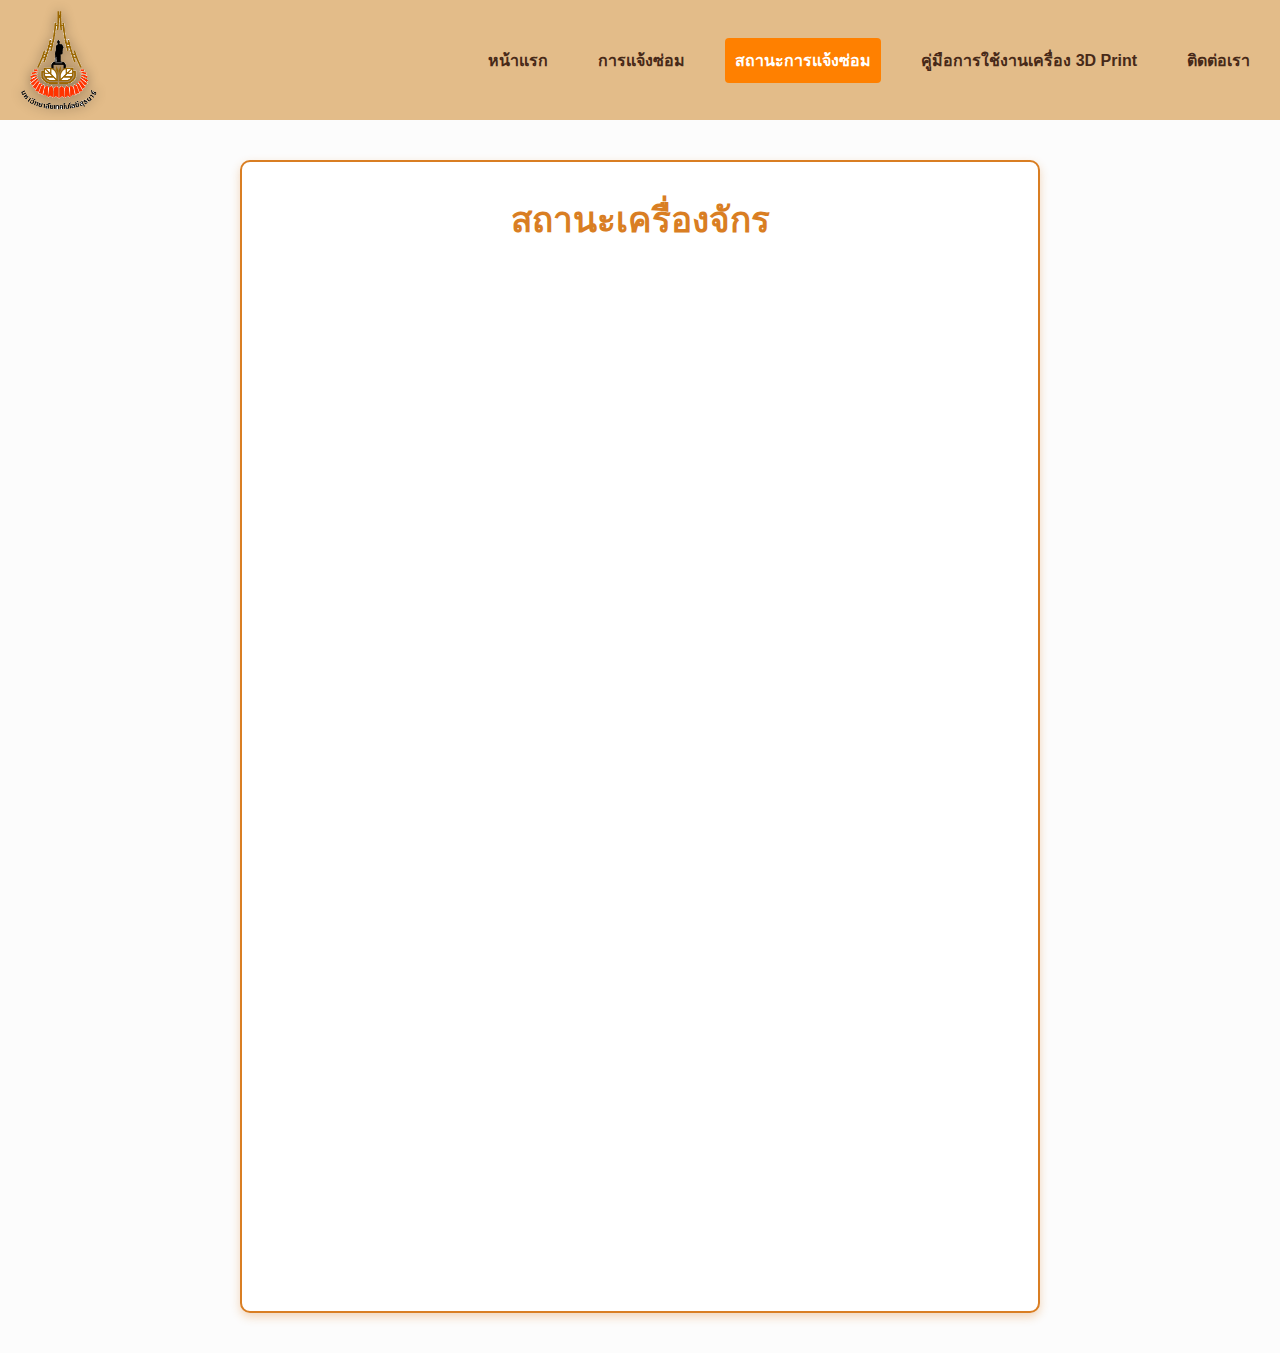
<file: status_request.html>
<!DOCTYPE html>
<html lang="th">
<head>
  <meta charset="UTF-8" />
  <title>สถานะเครื่องจักร</title>
  <meta name="viewport" content="width=device-width, initial-scale=1.0" />
  <link rel="stylesheet" href="style.css" />
</head>
<body>
  <header>
    <div class="header-inner">
      <img src="crop.png" alt="โลโก้" class="logo" />
      <nav class="top-nav">
        <a href="index.html">หน้าแรก</a>
        <a href="report.html">การแจ้งซ่อม</a>
        <a href="status_request.html" class="active">สถานะการแจ้งซ่อม</a>
        <a href="guide_3DPRINT.html">คู่มือการใช้งานเครื่อง 3D Print</a>
        <a href="contact.html">ติดต่อเรา</a>
      </nav>
    </div>
  </header>

  <main class="content">
    <h1>สถานะเครื่องจักร</h1>
    <iframe 
      src="https://docs.google.com/spreadsheets/d/e/2PACX-1vTAS7lFZMisNf0zclEaDoGViFwLeU4dO3s9Ufyverg_5xZqfU70kZBKLwJxsWMIdMzg27oSUEmmJ8wa/pubhtml?gid=1940747555&single=true">
    </iframe>
  </main>
</body>
</html>
</file>
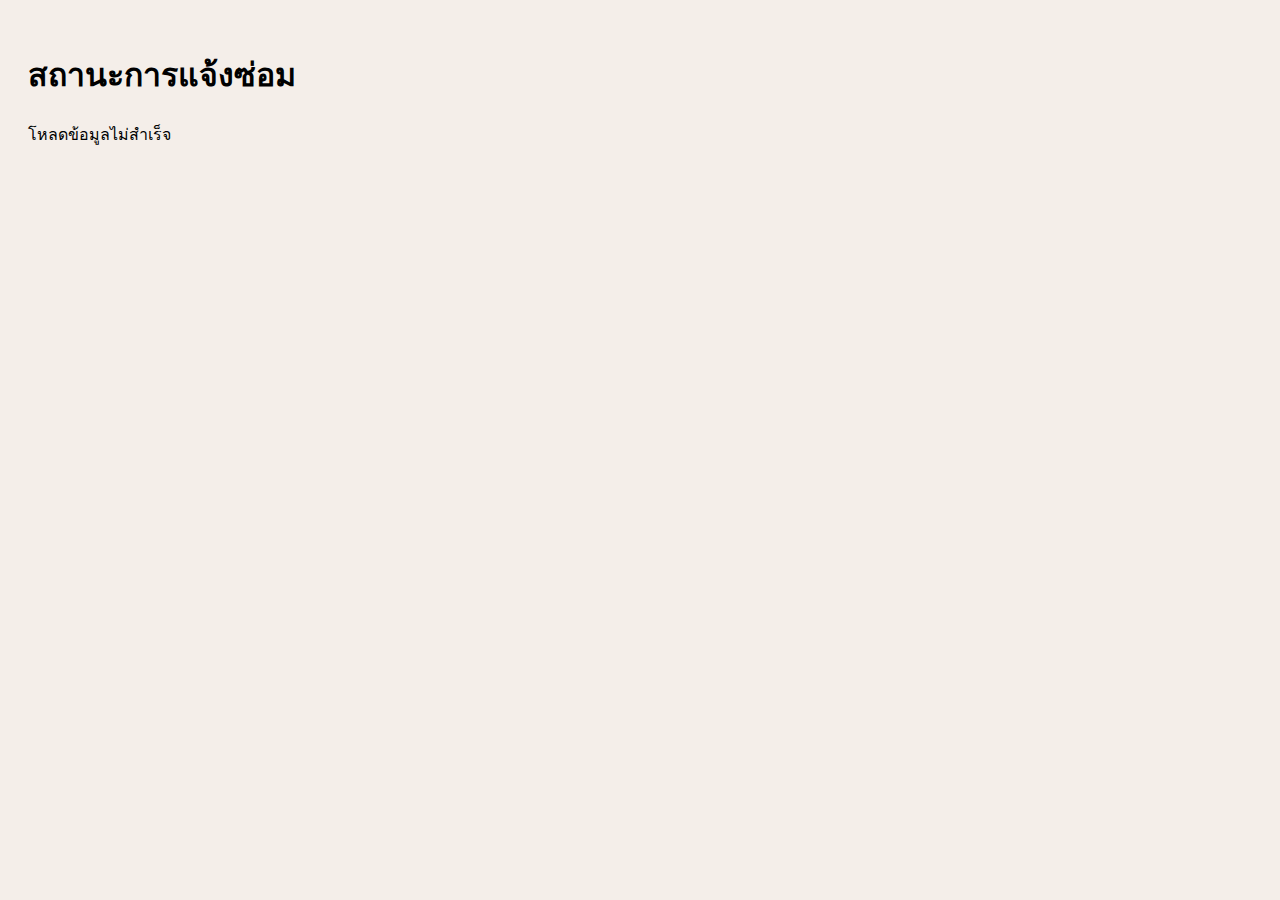
<file: test.html>
<!DOCTYPE html>
<html lang="th">
<head>
  <meta charset="UTF-8" />
  <title>สถานะการแจ้งซ่อม</title>
  <style>
    body {
      font-family: sans-serif;
      background: #f4eee9;
      padding: 20px;
    }
    .card {
      background: white;
      padding: 15px;
      margin: 10px 0;
      border-radius: 8px;
      box-shadow: 0 2px 5px rgba(0,0,0,0.1);
    }
    .status-working {
      color: green;
      font-weight: bold;
    }
    .status-repairing {
      color: red;
      font-weight: bold;
    }
  </style>
</head>
<body>
  <h1>สถานะการแจ้งซ่อม</h1>
  <div id="report-list">กำลังโหลดข้อมูล...</div>

  <script>
    fetch("https://script.google.com/macros/s/AKfycbyX7gx5uDKi6dRZ_bcd4dZE-WWgaJvXxwithOvccypl2E7nsTKWAORJbnbcbwFLm30M/exec")
      .then(response => response.json())
      .then(data => {
        const list = document.getElementById("report-list");
        list.innerHTML = "";
        data.reverse().forEach(entry => {
          const statusClass = entry["สถานะ"] === "ใช้งานปกติ" ? "status-working" : "status-repairing";
          list.innerHTML += `
            <div class="card">
              <strong>ชื่อผู้แจ้ง:</strong> ${entry["ชื่อผู้แจ้ง"] || "-"}<br>
              <strong>หมายเลขเครื่อง:</strong> ${entry["หมายเลขเครื่อง"] || "-"}<br>
              <strong>ปัญหา:</strong> ${entry["ปัญหา"] || "-"}<br>
              <strong>สถานะ:</strong> <span class="${statusClass}">${entry["สถานะ"] || "-"}</span><br>
              <small>${entry["timestamp"] || ""}</small>
            </div>
          `;
        });
      })
      .catch(error => {
        document.getElementById("report-list").innerHTML = "โหลดข้อมูลไม่สำเร็จ";
        console.error("เกิดข้อผิดพลาด:", error);
      });
  </script>
</body>
</html>
</file>
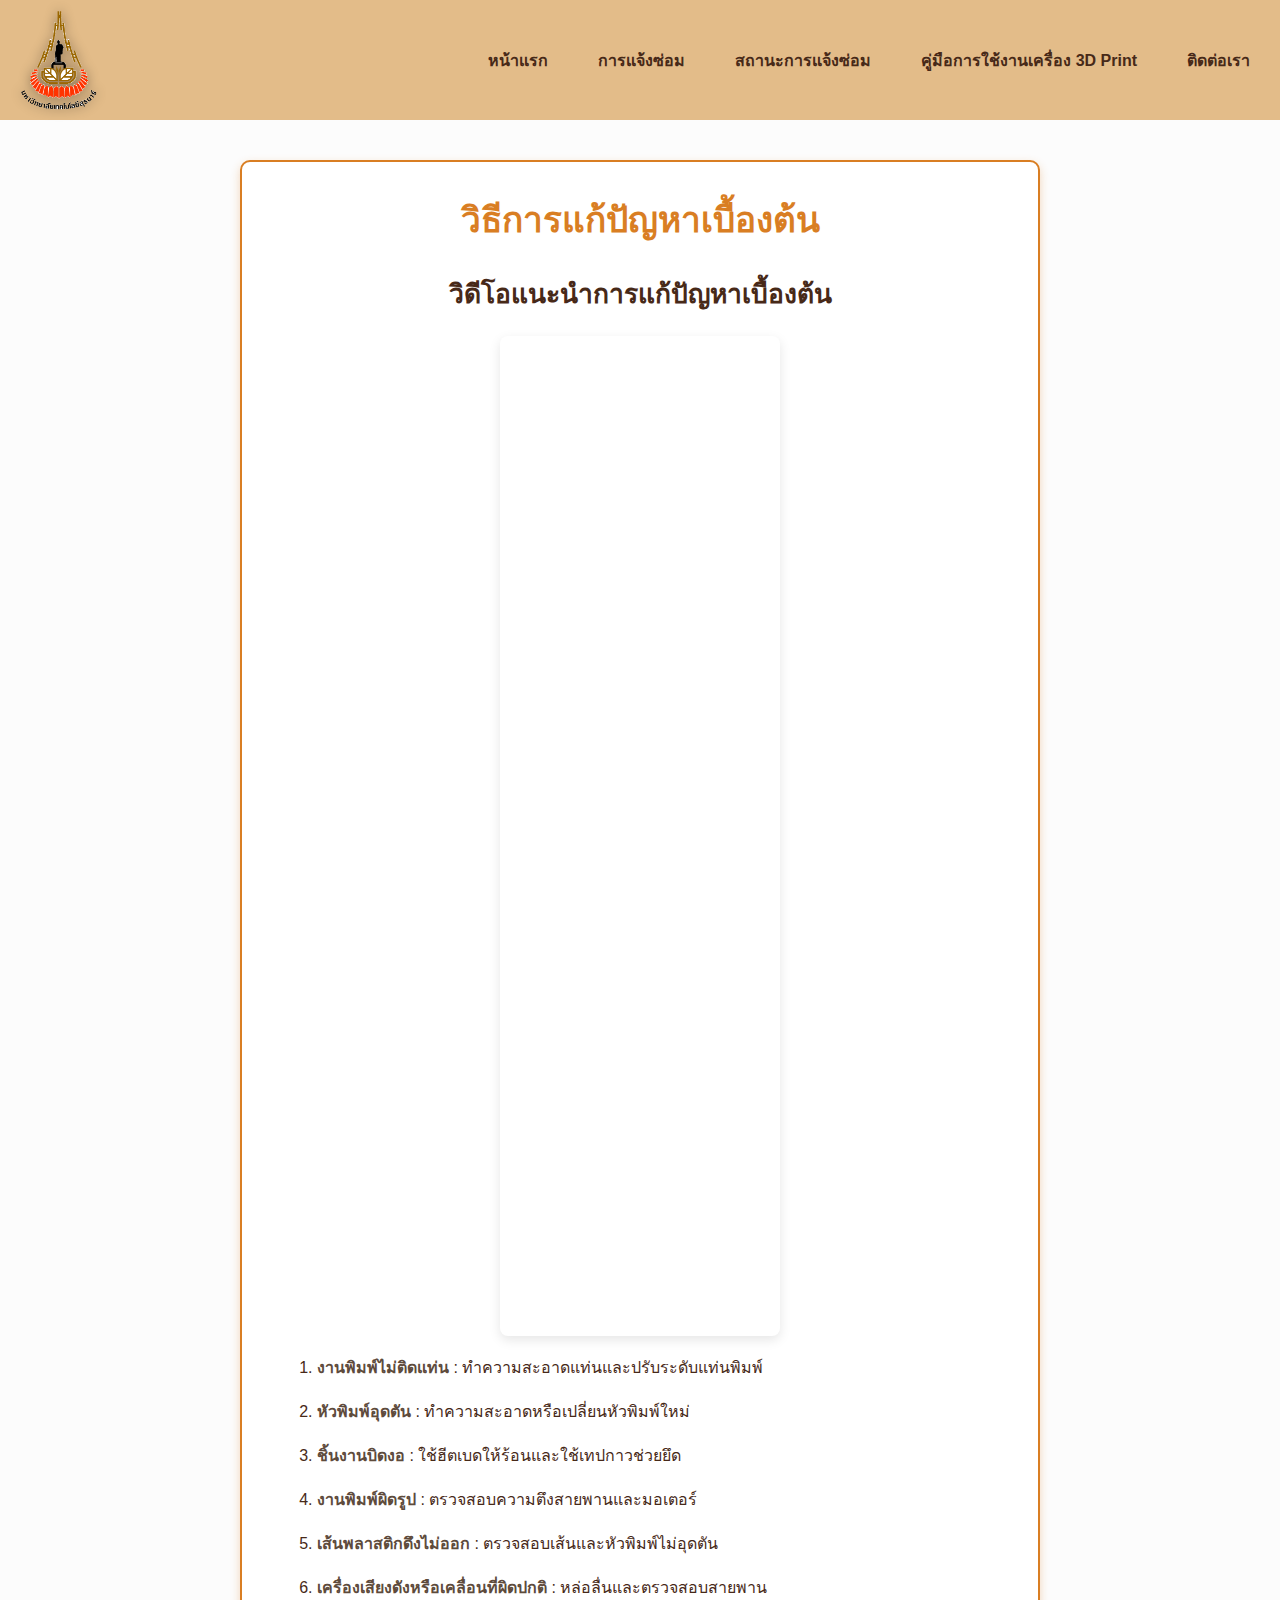
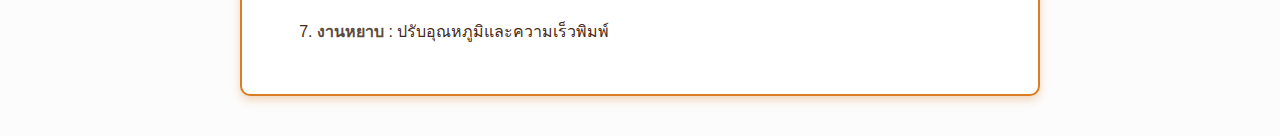
<file: troubleshoot.html>
<!DOCTYPE html>
<html lang="th">
<head>
  <meta charset="UTF-8" />
  <title>วิธีการแก้ปัญหาเบื้องต้น</title>
  <meta name="viewport" content="width=device-width, initial-scale=1.0" />
  <link rel="stylesheet" href="style.css" />
  <style>
    .video-container {
      display: flex;
      justify-content: center;
      margin: 20px 0;
    }

    .video-container iframe {
      width: 100%;
      max-width: 280px;
      height: 280px;  /* เท่ากับความกว้าง ทำให้เป็นจัตุรัส */
      border-radius: 10px;
      box-shadow: 0 4px 12px rgba(0, 0, 0, 0.1);
    }

    .content h2 {
      text-align: center;
    }

    /* แก้ไขปัญหา ol ล้นขอบบนมือถือ */
    ol {
      max-width: 100%;           /* ไม่เกินหน้าจอ */
      padding-left: 20px;        /* เว้นช่องว่างซ้ายสำหรับเลขลำดับ */
      margin: 0 15px 20px 15px;  /* เว้นขอบซ้าย-ขวาเล็กน้อย */
      box-sizing: border-box;    /* รวม padding ในขนาด */
      word-wrap: break-word;     /* ห่อคำเมื่อยาวเกิน */
      overflow-wrap: break-word; /* รองรับเบราว์เซอร์หลายตัว */
      line-height: 1.5;          /* ระยะห่างบรรทัดอ่านง่าย */
      font-size: 1rem;           /* ปรับขนาดตัวหนังสือให้เหมาะสม */
    }

    /* ปรับให้ strong ไม่ล้น */
    ol li strong {
      word-break: break-word;    /* ห่อคำใน strong */
    }
  </style>
</head>
<body>
  <header>
    <div class="header-inner">
      <img src="crop.png" alt="โลโก้" class="logo" />
      <nav class="top-nav">
        <a href="index.html">หน้าแรก</a>
        <a href="report.html">การแจ้งซ่อม</a>
        <a href="status_request.html">สถานะการแจ้งซ่อม</a>
        <a href="guide_3DPRINT.html">คู่มือการใช้งานเครื่อง 3D Print</a>
        <a href="contact.html">ติดต่อเรา</a>
      </nav>
    </div>
  </header>

  <main class="content">
    <h1>วิธีการแก้ปัญหาเบื้องต้น</h1>

    <h2>วิดีโอแนะนำการแก้ปัญหาเบื้องต้น</h2>
    <div class="video-container">
      <iframe 
        src="https://www.youtube.com/embed/5Zk4X3Qkiv0" 
        title="YouTube video player" 
        frameborder="0" 
        allow="accelerometer; autoplay; clipboard-write; encrypted-media; gyroscope; picture-in-picture" 
        allowfullscreen>
      </iframe>
    </div>

    <ol>
      <li><strong>งานพิมพ์ไม่ติดแท่น</strong> : ทำความสะอาดแท่นและปรับระดับแท่นพิมพ์</li>
      <li><strong>หัวพิมพ์อุดตัน</strong> : ทำความสะอาดหรือเปลี่ยนหัวพิมพ์ใหม่</li>
      <li><strong>ชิ้นงานบิดงอ</strong> : ใช้ฮีตเบดให้ร้อนและใช้เทปกาวช่วยยึด</li>
      <li><strong>งานพิมพ์ผิดรูป</strong> : ตรวจสอบความตึงสายพานและมอเตอร์</li>
      <li><strong>เส้นพลาสติกดึงไม่ออก</strong> : ตรวจสอบเส้นและหัวพิมพ์ไม่อุดตัน</li>
      <li><strong>เครื่องเสียงดังหรือเคลื่อนที่ผิดปกติ</strong> : หล่อลื่นและตรวจสอบสายพาน</li>
      <li><strong>งานหยาบ</strong> : ปรับอุณหภูมิและความเร็วพิมพ์</li>
    </ol>
  </main>
</body>
</html>
</file>
<file: style.css>
/* Base */
* {
    margin: 0;
    padding: 0;
    box-sizing: border-box;
  }
  body {
    font-family: 'Sarabun', sans-serif;
    background-color: #fcfcfc;
  }
  
  /* HEADER & TOP NAV */
  header {
    background-color: #e3bc89;
    padding: 10px 20px;
  }
  
  .header-inner {
    display: flex;
    align-items: center;
    justify-content: space-between;
  }
  
  .logo {
    height: 100px;
    object-fit: contain;
    filter: drop-shadow(0 0 6px rgba(0, 0, 0, 0.4));
  }
  
  .top-nav {
    display: flex;
    gap: 30px;
  }
  
  .top-nav a {
    text-decoration: none;
    color: #040404;
    font-weight: bold;
    padding: 10px;
    transition: background-color 0.4s;
  }
  
  .top-nav a {
    font-size: 16px; /* หรือ 18px ขึ้นกับหน้าแรก */
    font-weight: bold;
    padding: 10px;
    text-decoration: none;
    color: #472918;
  }
  .top-nav a.active {
    background-color: #ff8000;
    color: white;
    border-radius: 4px;
  }
  
  /* CONTENT AREA */
  .content {
    padding: 20px;           /* เว้นระยะรอบๆ เนื้อหา */
    max-width: 800px;
    margin: 0 auto;
  }
  
  /* FORM STYLES */
  form {
    background: #fff;
    padding: 20px;
    border-radius: 8px;
    box-shadow: 0 2px 6px rgba(0,0,0,0.1);
  }
  
  form label {
    display: block;
    margin-bottom: 15px;
    color: #000000;
    font-weight: 500;
  }
  
  form input[type="text"],
  form textarea {
    width: 100%;
    padding: 10px;
    border: 1px solid #ccc;
    border-radius: 4px;
    margin-top: 5px;
    font-size: 16px;
  }
  
  form textarea {
    resize: vertical;
  }
  
  form button {
    display: inline-block;
    padding: 12px 24px;
    background-color: #5e4b3c;
    color: white;
    border: none;
    border-radius: 4px;
    font-size: 16px;
    cursor: pointer;
    transition: background-color 0.2s;
  }
  
  form button:hover {
    background-color: #d97e23;
  }
  
  /* HERO SECTION */
  .hero {
    display: flex;
    flex-direction: column;
    align-items: center;
    justify-content: center;
    padding: 40px 20px;
    gap: 20px;
  }
  
  .hero-image {
    width: 100%;
    max-width: 800px;
    height: auto;
    border-radius: 10px;
  }
  
  .hero-text {
    width: 100%;
    max-width: 800px;
    background-color: rgba(255,255,255,0.9);
    padding: 30px 60px;
    font-size: 40px;
    font-weight: bold;
    color: #000;
    border-radius: 10px;
    text-align: center;
  }
  
  /* CARDS SECTION */
  .section {
    display: flex;
    flex-wrap: wrap;
    justify-content: center;
    gap: 30px;
    padding: 40px 20px;
  }
  
  .card {
    width: 280px;
    text-align: center;
  }
  
  .card img {
    width: 100%;
    height: 160px;
    object-fit: cover;
    border-radius: 10px;
  }
  
  .card h3 {
    margin-top: 10px;
    font-size: 18px;
    color: #453225;
  }
  main.content iframe {
    width: 100%;
    height: 1000px; /* เพิ่มหรือลดตามความสูงของ Google Sheet */
    border: none;
    border-radius: 8px;
  }
  
  
  /* Responsive */
  @media (max-width: 600px) {
    .top-nav {
      flex-wrap: wrap;
      gap: 15px;
    }
    .hero-text {
      font-size: 24px;
      padding: 20px;
    }
    .logo {
      height: 50px;
    }
    .card {
      width: 90%;
    }
    .content {
      padding: 10px;
    }
  }
  .content-center {
    max-width: 800px;
    margin: 0 auto;
    padding: 20px;
  }
  .content {
    background-color: #fff;        /* พื้นหลังขาว */
    border: 2px solid #d97e23;    /* เส้นกรอบสีส้มตามธีม */
    border-radius: 10px;           /* มุมโค้งมน */
    box-shadow: 0 4px 10px rgba(217, 126, 35, 0.3); /* เงานุ่มๆ เพิ่มมิติ */
    padding: 30px 40px;            /* เว้นระยะเนื้อหาข้างใน */
    max-width: 800px;
    margin: 40px auto;             /* เว้นขอบบน-ล่าง และจัดกึ่งกลาง */
    color: #472918;                /* สีตัวอักษรให้เข้ากับธีม */
    font-size: 1.1rem;
    line-height: 1.6;
  }
  
  .content h1 {
    color: #d97e23;
    font-weight: 700;
    text-align: center;
    margin-bottom: 25px;
  }
  
  .content ol li {
    margin-bottom: 20px;
  }
  
  .content ol li strong {
    color: #5e4b3c;
  }
  /* Viewport Meta Tag (ใส่ใน <head> ของ HTML) */
/* <meta name="viewport" content="width=device-width, initial-scale=1.0"> */

/* Responsive สำหรับมือถือและแท็บเล็ต */
@media (max-width: 768px) {

  .header-inner {
    flex-direction: column;
    align-items: flex-start;
    gap: 10px;
  }

  .top-nav {
    flex-direction: column;
    align-items: flex-start;
    gap: 10px;
  }

  .top-nav a {
    font-size: 14px;
    padding: 8px 12px;
  }

  .logo {
    height: 60px;
  }

  .hero-text {
    font-size: 24px;
    padding: 20px;
  }

  .hero-image {
    width: 100%;
    height: auto;
  }

  .card {
    width: 100%;
    max-width: 90%;
  }

  .content {
    padding: 20px;
    font-size: 1rem;
  }

  form button {
    width: 100%;
    padding: 14px;
    font-size: 16px;
  }
  /* กล่องสำหรับฝัง Google Form */
  .form-wrapper {
    max-width: 800px;                /* กำหนดความกว้างสูงสุด */
    margin: 80px auto 40px auto;     /* เว้นบน 80px, ล่าง 40px, ซ้าย-ขวากลาง */
    padding: 30px;
    background-color: #ffffff;
    border-radius: 10px;
    box-shadow: 0 4px 10px rgba(0,0,0,0.1);
    text-align: center;
  }
  

/* หัวข้อฟอร์ม */
.form-wrapper h2 {
  font-size: 28px;
  font-weight: bold;
  margin-bottom: 20px;
  color: #d97e23;
}

/* ขนาดของ iframe (Google Form) */
.form-wrapper iframe {
  width: 100%;
  height: 1000px; /* หรือปรับตามความสูงของฟอร์ม */
  border: none;
  border-radius: 8px;
}


}
</file>
